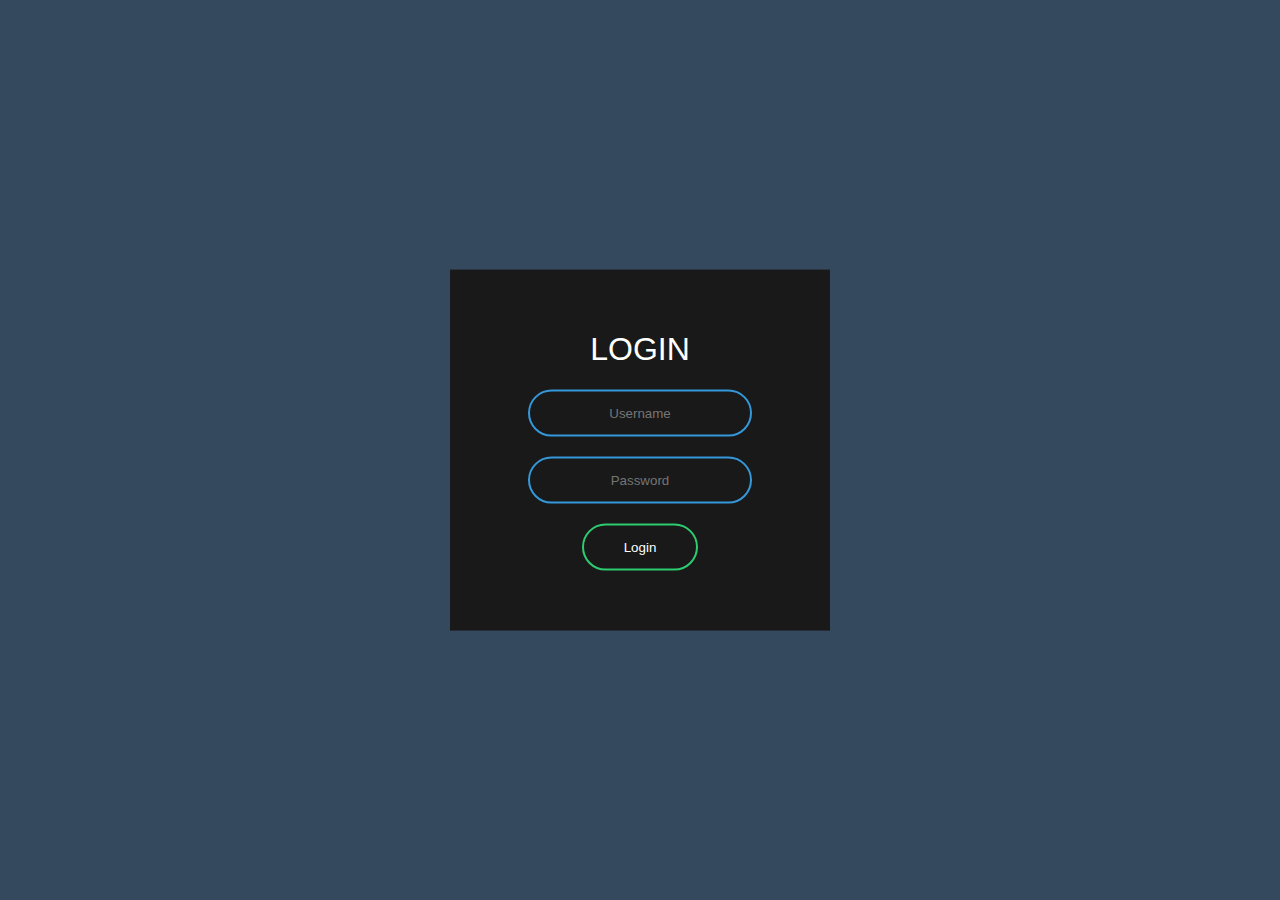
<file: 1(login)/index.html>
<!DOCTYPE html>
<html>

<head>
  <meta charset="utf-8">
  <title>Animate Login Form</title>
  <link rel="stylesheet" href="style.css" charset="utf-8">
</head>

<body>
  <form class="box" action="index.html" method="post">
    <h1>Login</h1>
    <input type="text" name="name" placeholder="Username">
    <input type="password" name="pwd" placeholder="Password">
    <input type="submit" name="" value="Login">
  </form>
</body>

</html>
</file>
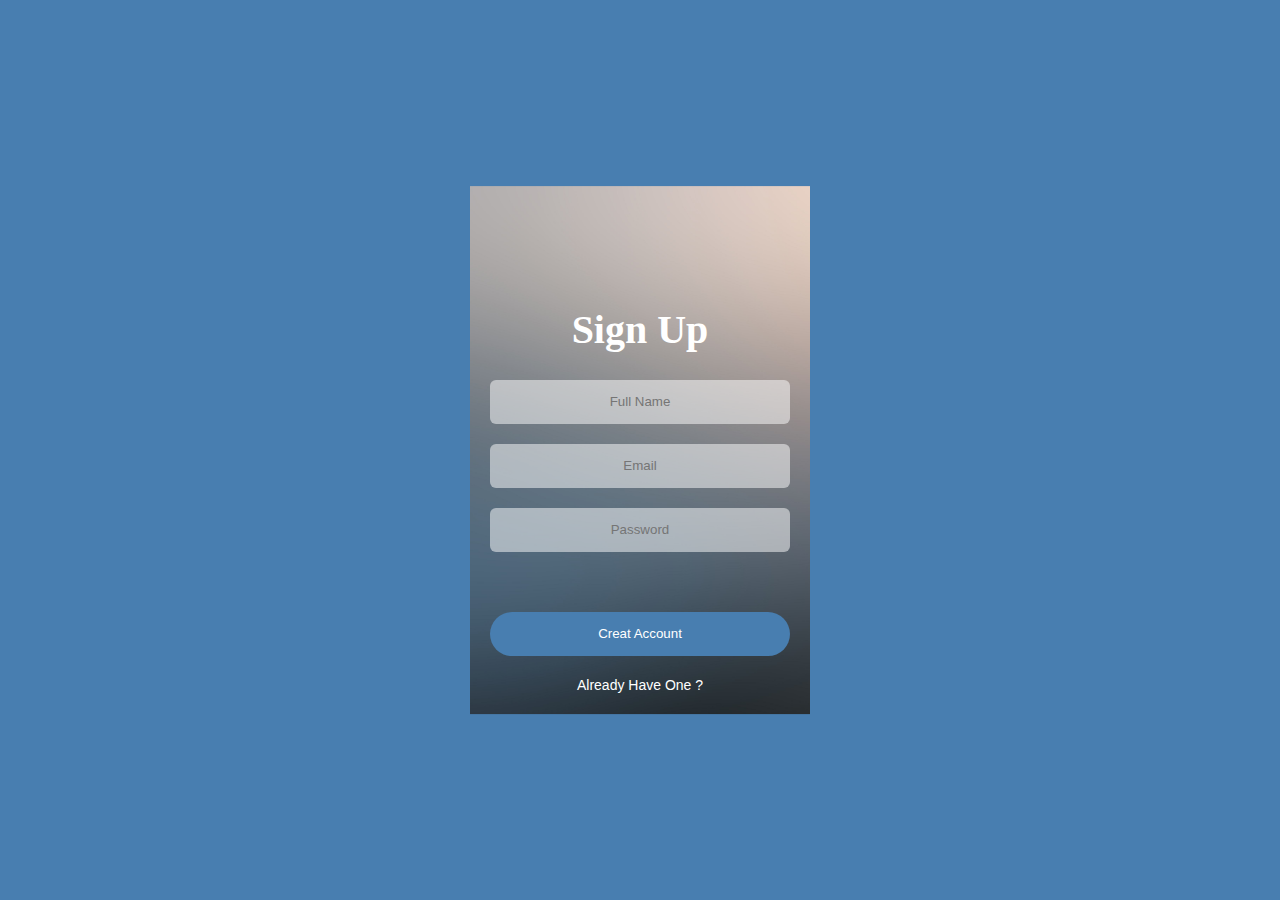
<file: 2(register)/index.html>
<!DOCTYPE html>
<html>

<head>
  <meta charset="utf-8">
  <title>Register</title>
  <link rel="stylesheet" href="style.css" charset="utf-8">
  <link href="https://fonts.font.im/css?family=Permanent+Marker" rel="stylesheet">
</head>

<body>
  <div class="signup-form">
    <form class="" action="index.html" method="post">
      <h1>Sign Up</h1>
      <input type="text" name="" placeholder="Full Name" class="txtb">
      <input type="email" name="" placeholder="Email" class="txtb">
      <input type="password" name="" placeholder="Password" class="txtb">
      <input type="submit" name="" value="Creat Account" class="sign-btn">
      <a href="#">Already Have One ?</a>
    </form>
  </div>
</body>

</html>
</file>
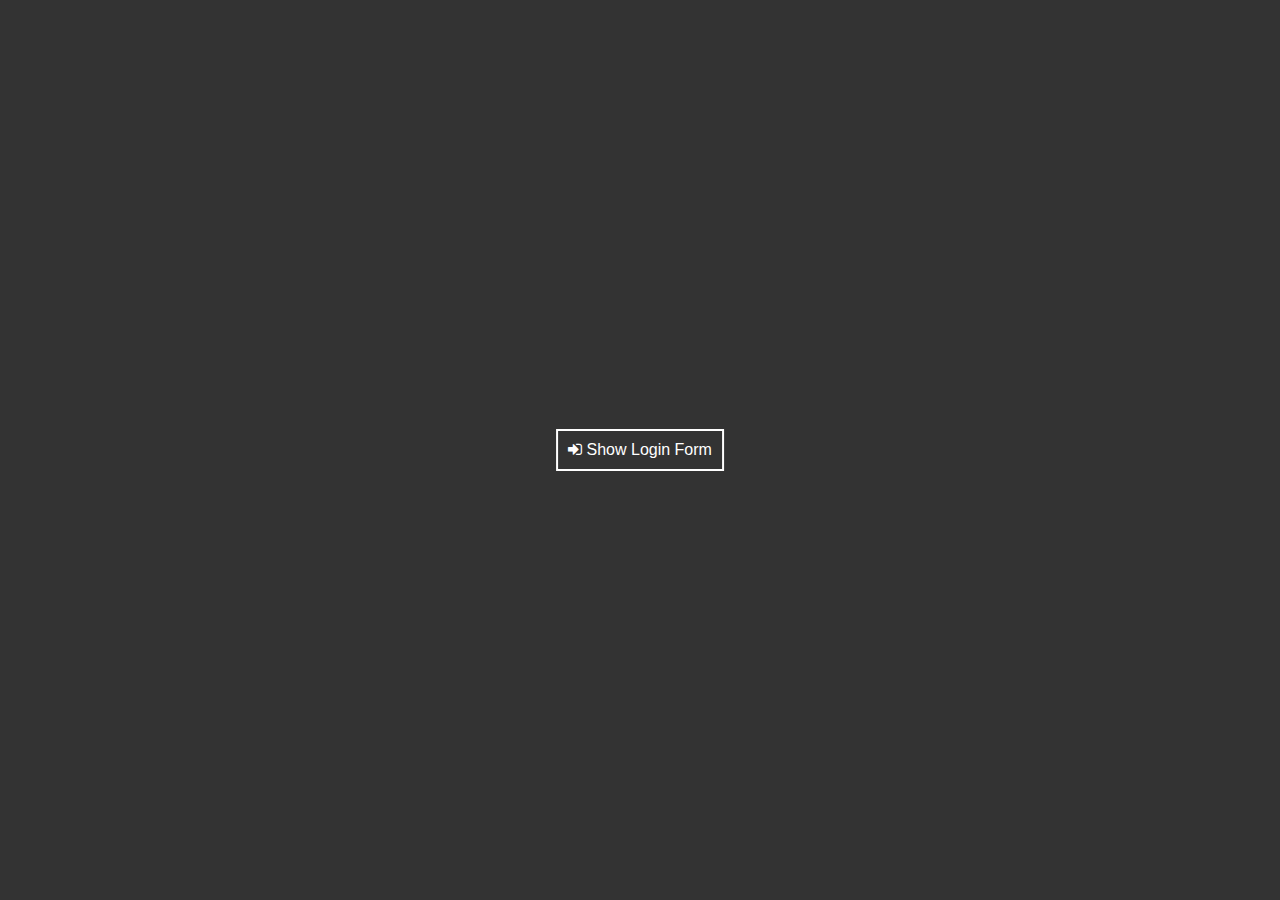
<file: 3(login)/index.html>
<!DOCTYPE html>
<html>

<head>
  <meta charset="utf-8">
  <title></title>
  <link rel="stylesheet" href="style.css" charset="utf-8">
  <script src="https://apps.bdimg.com/libs/jquery/2.1.4/jquery.min.js"></script>
  <link href="http://netdna.bootstrapcdn.com/font-awesome/4.7.0/css/font-awesome.min.css" rel="stylesheet">

</head>

<body>
  <div class="show-login-btn"><i class="fa fa-sign-in"></i> Show Login Form</div>
  <div class="login-box">
    <div class="hide-login-btn"><i class="fa fa-close"></i></div>
    <form class="login-form" action="index.html" method="post">
      <h1>Welcome</h1>
      <input class="txtb" type="text" name="" placeholder="Username">
      <input class="txtb" type="password" name="" placeholder="Password">
      <input class="login-btn" type="submit" name="" value="Login">
  </form>
  </div>

  <script type="text/javascript">
    $(".show-login-btn").on("click",function(){
      $(".login-box").toggleClass("showed");
    });
    $(".hide-login-btn").on("click",function(){
      $(".login-box").toggleClass("showed");
    });
  </script>
</body>

</html>
</file>
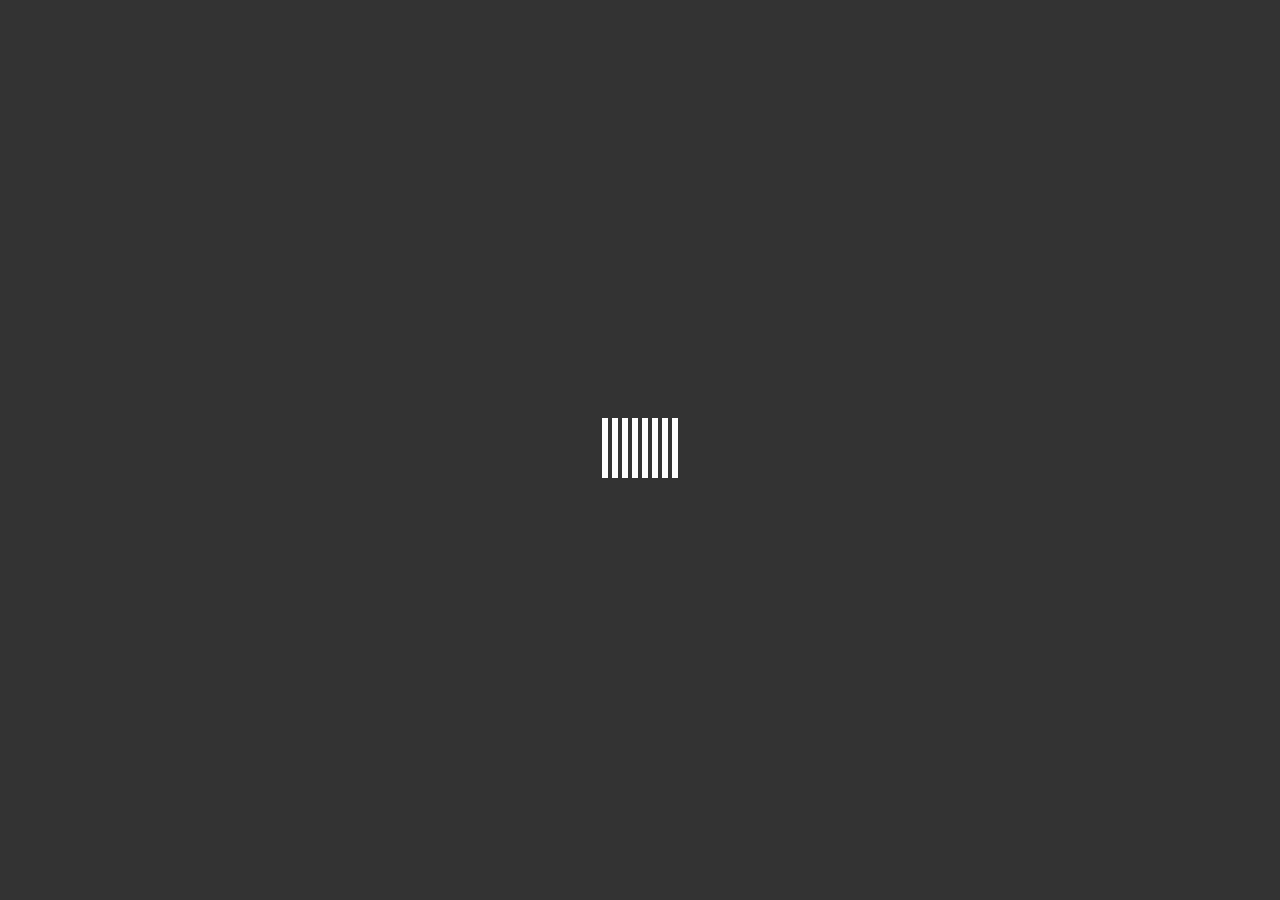
<file: 4(loading)/index.html>
<!DOCTYPE html>
<html>

<head>
  <meta charset="utf-8">
  <title></title>
  <link rel="stylesheet" href="style.css" media="screen" title="no title" charset="utf-8">
</head>

<body>
  <div class="middle">
    <div class="bar bar1"></div>
    <div class="bar bar2"></div>
    <div class="bar bar3"></div>
    <div class="bar bar4"></div>
    <div class="bar bar5"></div>
    <div class="bar bar6"></div>
    <div class="bar bar7"></div>
    <div class="bar bar8"></div>
  </div>
</body>

</html>
</file>
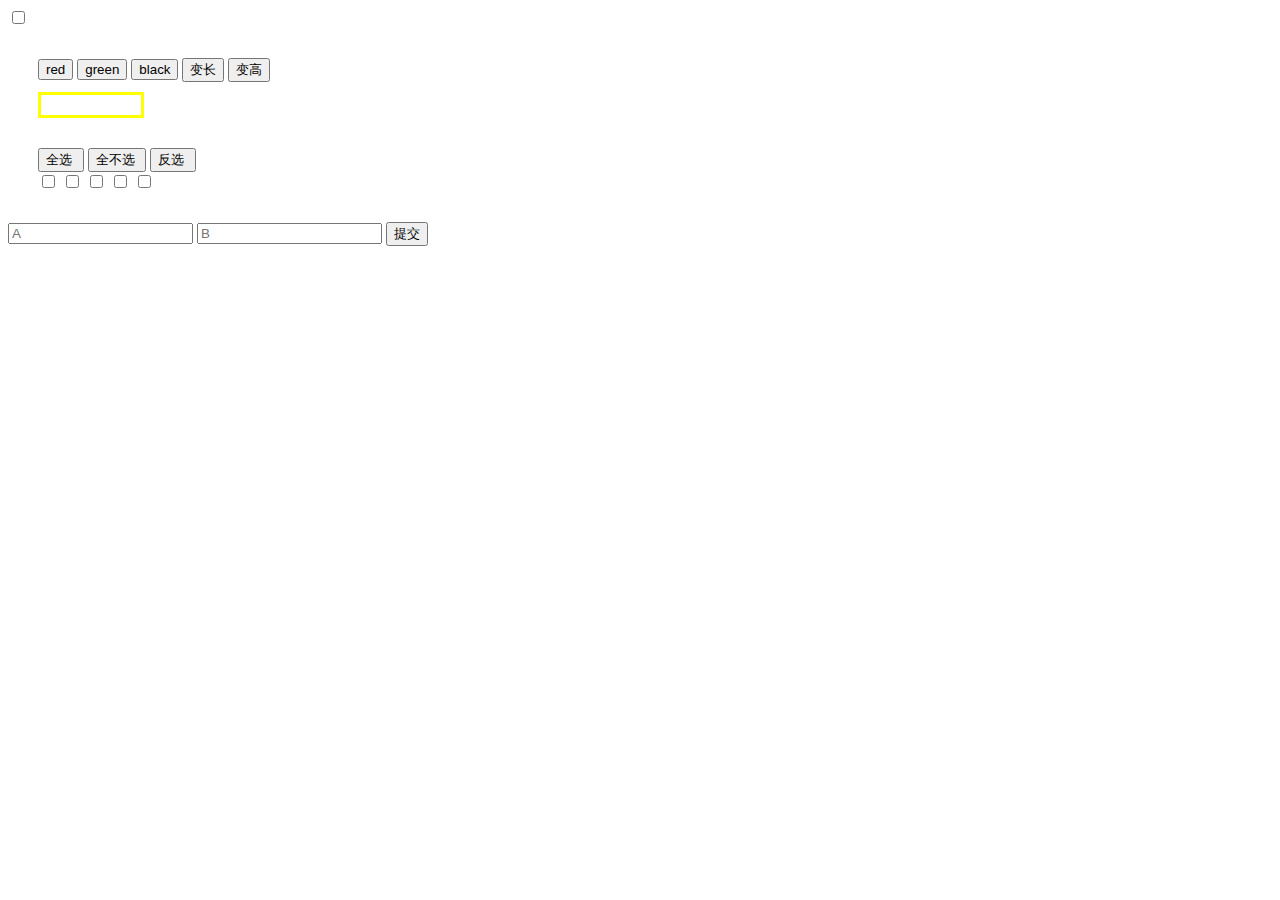
<file: JS/index.html>
<!DOCTYPE html>
<html>

<head>
  <meta charset="utf-8">
  <title></title>
  <style media="screen">
    #demo {
      width: 200px;
      height: 50px;
      background: #999;
      border: 1px solid #0000CD;
      display: none;
      position: relative;
      left: 10px;
      top: 10px;
      float: none;
    }

    #cor {
      height: 20px;
      width: 100px;
      border: 3px solid yellow;
      margin-top: 10px;
    }
  </style>
  <script type="text/javascript">
    window.onload = function() {

      document.getElementById("chkall").onclick = function() {
        var chb = document.getElementById("chb");
        var allchb = chb.getElementsByTagName("input");
        for (var i = 0; i < allchb.length; i++) {
          allchb[i].checked = true;
        }
      }
      document.getElementById("chknone").onclick = function() {
        var chb = document.getElementById("chb");
        var allchb = chb.getElementsByTagName("input");
        for (var i = 0; i < allchb.length; i++) {
          allchb[i].checked = false;
        }
      }
      document.getElementById("chkres").onclick = function() {
        var chb = document.getElementById("chb");
        var allchb = chb.getElementsByTagName("input");
        for (var i = 0; i < allchb.length; i++) {
          if (allchb[i].checked == true) {
            allchb[i].checked = false;
          } else {
            allchb[i].checked = true;
          }
        }
      }


    }
  </script>
</head>

<body>
  <div>
    <input type="checkbox" name="" value="" onmouseover="fun1()" onmouseout="fun2()">
    <div id="demo">为了您信息的安全。。。</div>
  </div>
  <div style="margin:30px;">
    <input type="button" name="name" value="red" onclick="changecolor('red')">
    <input type="button" name="name" value="green" onclick="changecolor('green')">
    <input type="button" name="name" value="black" onclick="changecolor('black')">
    <input type="button" name="name" value="变长" onclick="changeshape('width','200px')">
    <input type="button" name="name" value="变高" onclick="changeshape('height','50px')">
    <div id="cor"></div>
  </div>
  <div style="margin:30px;">
    <input type="button" name="" id="chkall" value="全选 ">
    <input type="button" name="" id="chknone" value="全不选 ">
    <input type="button" name="" id="chkres" value="反选 ">
    <div id="chb">
      <input type="checkbox">
      <input type="checkbox">
      <input type="checkbox">
      <input type="checkbox">
      <input type="checkbox">
    </div>
  </div>

  <div>
    <form class="" action="index.html" method="post" onsubmit="return validate_form(this)">
      <input type="text" name="a" value="" placeholder="A">
      <input type="password" name="b" id="" placeholder="B">
      <input type="submit" value="提交">
    </form>
  </div>

  <script type="text/javascript">
    function fun1() {
      document.getElementById("demo").style.display = "block";
    }

    function fun2() {
      document.getElementById("demo").style.display = "none";
    }

    function changecolor(color) {
      document.getElementById("cor").style.background = color;
    }

    function changeshape(name, num) {
      document.getElementById("cor").style[name] = num;
    }

    function validate_required(filed, alerttxt) {
      with(filed) {
        if (value == null || value == "") {
          alert(alerttxt);
          return false;
        } else {
          return true;
        }
      }
    }

    function validate_form(thisform) {
      with(thisform) {
        if (validate_required(a, "a空") == false) {
          a.fouse();
          return false;
        }
        if (validate_required(b, "b空") == false) {
          b.focus();
          return false;
        }
      }
    }
  </script>
</body>

</html>
</file>
<file: 1(login)/style.css>
body {
  margin: 0;
  padding: 0;
  font-family: sans-serif;
  background: #34495e;
}

.box {
  width: 300px;
  padding: 40px;
  position: absolute;
  top: 50%;
  left: 50%;
  transform: translate(-50%, -50%);
  background: #191919;
  text-align: center;
}

.box h1 {
  color: white;
  text-transform: uppercase;
  font-weight: 500;
}

.box input[type="text"], .box input[type="password"] {
  border: 0;
  background: none;
  display: block;
  margin: 20px auto;
  text-align: center;
  border: 2px solid #3498db;
  padding: 14px 10px;
  width: 200px;
  outline: none;
  color: white;
  border-radius: 24px;
  transition: 0.25s;
}

.box input[type="text"]:focus, .box input[type="password"]:focus {
  width: 280px;
  border-color: #2ecc71;
}

.box input[type="submit"] {
  border: 0;
  background: none;
  display: block;
  margin: 20px auto;
  text-align: center;
  border: 2px solid #2ecc71;
  padding: 14px 40px;
  outline: none;
  color: white;
  border-radius: 24px;
  transition: 0.25s;
  cursor: pointer;
}

.box input[type="submit"]:hover {
  background: #2ecc71;
}
</file>
<file: 2(register)/style.css>
body{
  margin: 0;
  padding: 0;
  background: #487eb0;
}
.signup-form{
  width: 300px;
  padding: 20px;
  text-align: center;
  background: url(bg.jpg);
  background-size: cover;
  position: absolute;
  top: 50%;
  left: 50%;
  transform: translate(-50%,-50%);
  overflow: hidden;
}
.signup-form h1{
  margin-top: 100px;
  font-family: 'Permanent Marker', cursive;
  color: #fff;
  font-size: 40px;
}
.signup-form input{
  display: block;
  width: 100%;
  padding: 0 16px;
  height: 44px;
  text-align: center;
  box-sizing: border-box;
  outline: none;
  border: none;
  font-family: "monterrat",sans-serif;
}
.txtb{
  margin: 20px 0;
  background: rgba(255, 255, 255, 0.5);
  border-radius: 6px;

}
.sign-btn{
  margin-top: 60px;
  margin-bottom: 20px;
  background: #487eb0;
  color: #fff;
  border-radius: 44px;
  cursor: pointer;
  transition: 0.8s;
}
.sign-btn:hover{
  transform: scale(0.96);
}
.signup-form a{
  text-decoration: none;
  color: #fff;
  font-family: "monterrat",sans-serif;
  font-size: 14px;
  padding: 10px;
  transition: 0.8s;
}
.signup-form a:hover{
  background: rgba(0,0,0,.3);
}
</file>
<file: 3(login)/style.css>
*{
  font-family: "montserrat",sans-serif;
}
body{
  margin: 0;
  padding: 0;
  background: #333;
}
.login-box{
  position: absolute;
  top: 0;
  left: -100%;
  width: 100%;
  height: 100%;
  background-image: linear-gradient(45deg,#9fbaa8,#31354c);
  transition: 0.4s;
}
.login-form{
  position: absolute;
  top: 50%;
  left:50%;
  transform: translate(-50%,-50%);
  color: white;
  text-align: center;
}
.login-form h1{
  font-weight: 400;
  margin-top: 0;
}
.txtb{
  display: block;
  box-sizing: border-box;
  width: 240px;
  background: rgba(255, 255, 255, 0.5);
  border: 1px solid white;
  padding: 10px 20px;
  color: white;
  outline: none;
  margin: 10px 0;
  border-radius: 6px;
  text-align: center;
}
.login-btn{
  width: 240px;
  background: #2c3e50;
  border: 0;
  color: white;
  padding: 10px;
  border-radius: 6px;
  cursor: pointer;
}
.hide-login-btn{
  color: #000;
  position: absolute;
  top:40px;
  right: 40px;
  cursor: pointer;
  font-size: 24px;
  opacity: .7;
}
.show-login-btn{
  position: absolute;
  top: 50%;
  left: 50%;
  transform: translate(-50%,-50%);
  color: white;
  border: 2px solid;
  padding: 10px;
  cursor: pointer;
}
.showed{
  left: 0;
}
</file>
<file: 4(loading)/style.css>
body {
  margin: 0;
  padding: 0;
  background: #333;
}

.middle {
  position: absolute;
  top: 50%;
  left: 50%;
  transform: translate(-50%, -50%);
}

.bar {
  width: 6px;
  height: 60px;
  background: white;
  display: inline-block;
  /*transform-origin: bottom center;*/
  animation: loading 1.6s ease-in-out infinite;
}

.bar1 {
  animation-delay: 0.1s;
}

.bar2 {
  animation-delay: 0.2s;
}

.bar3 {
  animation-delay: 0.3s;
}

.bar4 {
  animation-delay: 0.4s;
}

.bar5 {
  animation-delay: 0.5s;
}

.bar6 {
  animation-delay: 0.6s;
}

.bar7 {
  animation-delay: 0.7s;
}

.bar8 {
  animation-delay: 0.8s;
}

@keyframes loading {
  0% {
    transform: scaleY(0.1);
    background: #fff;
  }

  50% {
    transform: scaleY(1);
    background: #2ecc71;
  }

  100% {
    transform: scaleY(0.1);
    background: transparent;
  }
}
</file>
